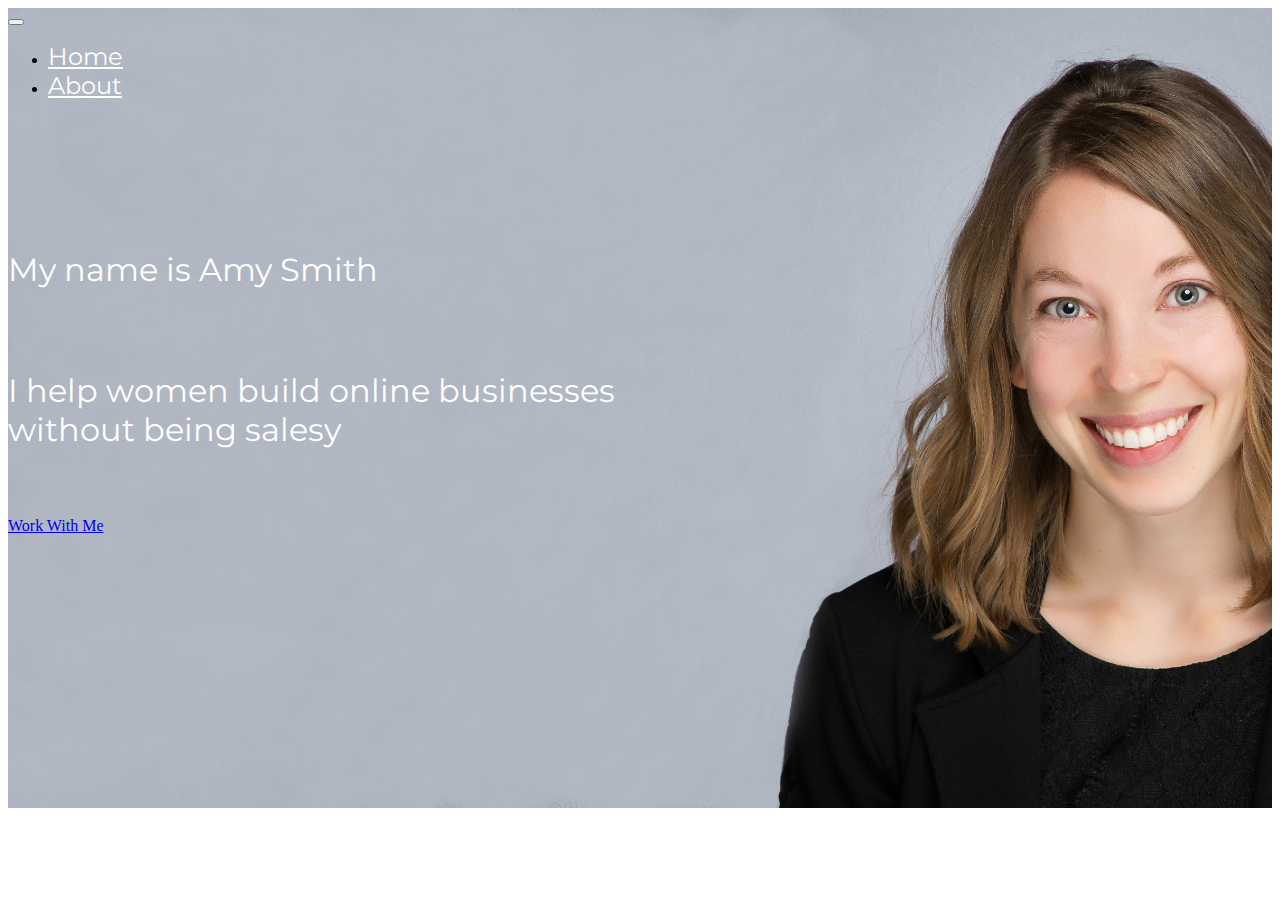
<file: index.html>
<!DOCTYPE html>
<html lang="en">
<head>
    <meta charset="UTF-8">
    <meta name="viewport" content="width=device-width, initial-scale=1.0">
    <link href="https://cdn.jsdelivr.net/npm/bootstrap@5.0.0-beta1/dist/css/bootstrap.min.css" rel="stylesheet" integrity="sha384-giJF6kkoqNQ00vy+HMDP7azOuL0xtbfIcaT9wjKHr8RbDVddVHyTfAAsrekwKmP1" crossorigin="anonymous">
    <link rel="preconnect" href="https://fonts.gstatic.com">
<link href="https://fonts.googleapis.com/css2?family=Montserrat:ital,wght@1,200&display=swap" rel="stylesheet">
    <link rel="stylesheet" href="index.css">
    <title>Document</title>
</head>
<body>
    <section class="top">
    <nav class="navbar navbar-expand-lg navbar-light bg-transparent">
        <div class="container-fluid">
          
          <button class="navbar-toggler" type="button" data-bs-toggle="collapse" data-bs-target="#navbarSupportedContent" aria-controls="navbarSupportedContent" aria-expanded="false" aria-label="Toggle navigation">
            <span class="navbar-toggler-icon"></span>
          </button>
          <div class="collapse navbar-collapse" id="navbarSupportedContent">
            <ul class="navbar-nav me-auto mb-2 mb-lg-0">
              <li class="nav-item">
                <a class="nav-link active" aria-current="page" href="#">Home</a>
              </li>
              <li class="nav-item">
                <a class="nav-link" href="about.html">About</a>
              </li>
              
              
            </ul>
            
          </div>
        </div>
      </nav>
      
      <div class="row header-row">
          <div class="col-md-6 text-center">
              <p class="header ">My name is Amy Smith</p>
              <br>
              <p class="header">I help women build online businesses <br>
                without being salesy</p>
                <br>
                <br>
                <a href="workwithme.html" class="btn btn-light btn-lg">Work With Me</a>

          </div>
         
          

          
      </div>
      
    </section>
    <script src="https://cdn.jsdelivr.net/npm/bootstrap@5.0.0-beta1/dist/js/bootstrap.bundle.min.js" integrity="sha384-ygbV9kiqUc6oa4msXn9868pTtWMgiQaeYH7/t7LECLbyPA2x65Kgf80OJFdroafW" crossorigin="anonymous"></script>
</body>
</html>
</file>
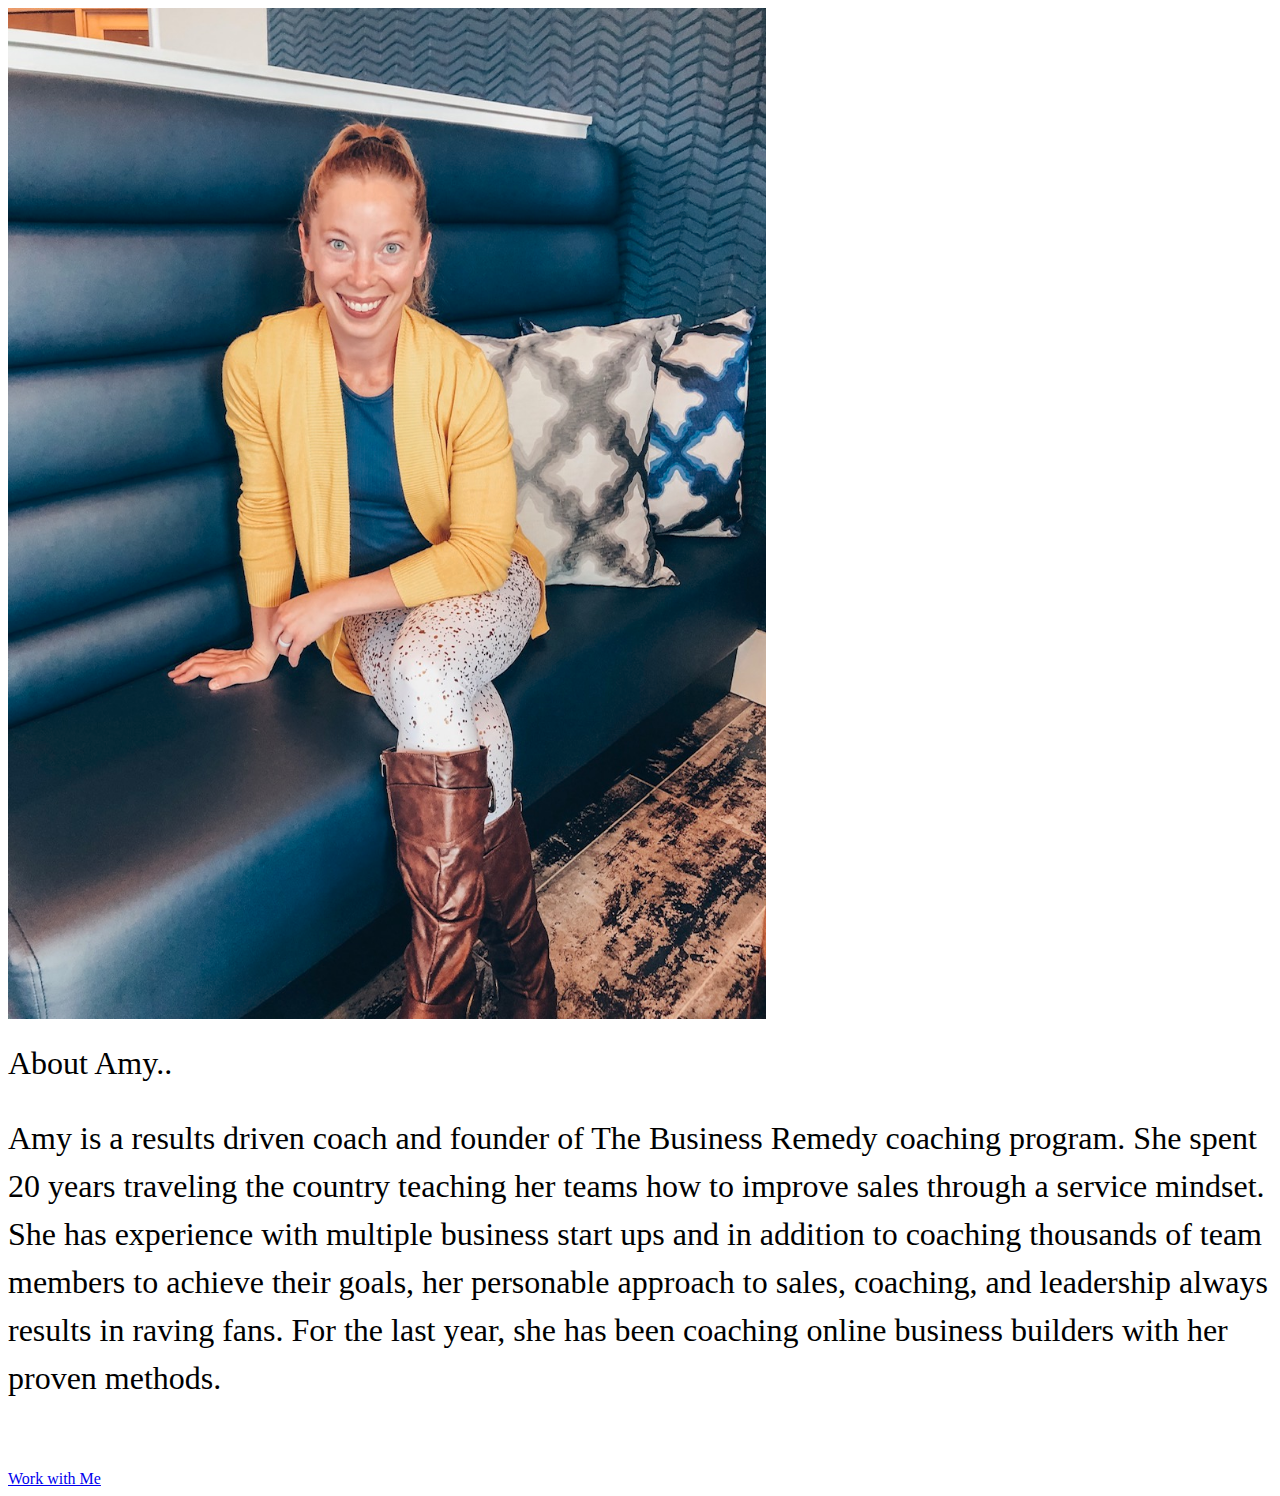
<file: about.html>
<!DOCTYPE html>
<html lang="en">
<head>
    <meta charset="UTF-8">
    <meta name="viewport" content="width=device-width, initial-scale=1.0">
    <link href="https://cdn.jsdelivr.net/npm/bootstrap@5.0.0-beta1/dist/css/bootstrap.min.css" rel="stylesheet" integrity="sha384-giJF6kkoqNQ00vy+HMDP7azOuL0xtbfIcaT9wjKHr8RbDVddVHyTfAAsrekwKmP1" crossorigin="anonymous">
    <link rel="preconnect" href="https://fonts.gstatic.com">
<link href="https://fonts.googleapis.com/css2?family=Montserrat:ital,wght@1,200&display=swap" rel="stylesheet">
    <link rel="stylesheet" href="index.css">
</head>
<body>
    <section>
        <div class="container">
            <div class="row">
                <div class="mt-5 col-md-6 text-center">
                    <img class="amy-about mt-5 img-fluid" src="Amy - White Stay Gold.jpg" alt="">
                </div>
                <div class="col-md-6 text-center">
                    <h1 class="about-header text-center mt-5">About Amy..</h1>
                    <p class="text-center mt-3 about-text">Amy is a results driven coach and founder of The Business Remedy coaching program. She spent 20 years traveling the country teaching her teams how to improve sales through a service mindset. She has experience with multiple business start ups and in addition to coaching thousands of team members to achieve their goals, her personable approach to sales, coaching, and leadership always results in raving fans. For the last year, she has been coaching online business builders with her proven methods.</p>
                    <br><br>
                    <a class="btn btn-light"href="workwithme.html">Work with Me</a>
                </div>
            </div>
        </div>
        </div>
    </section>
    
</body>
</html>
</file>
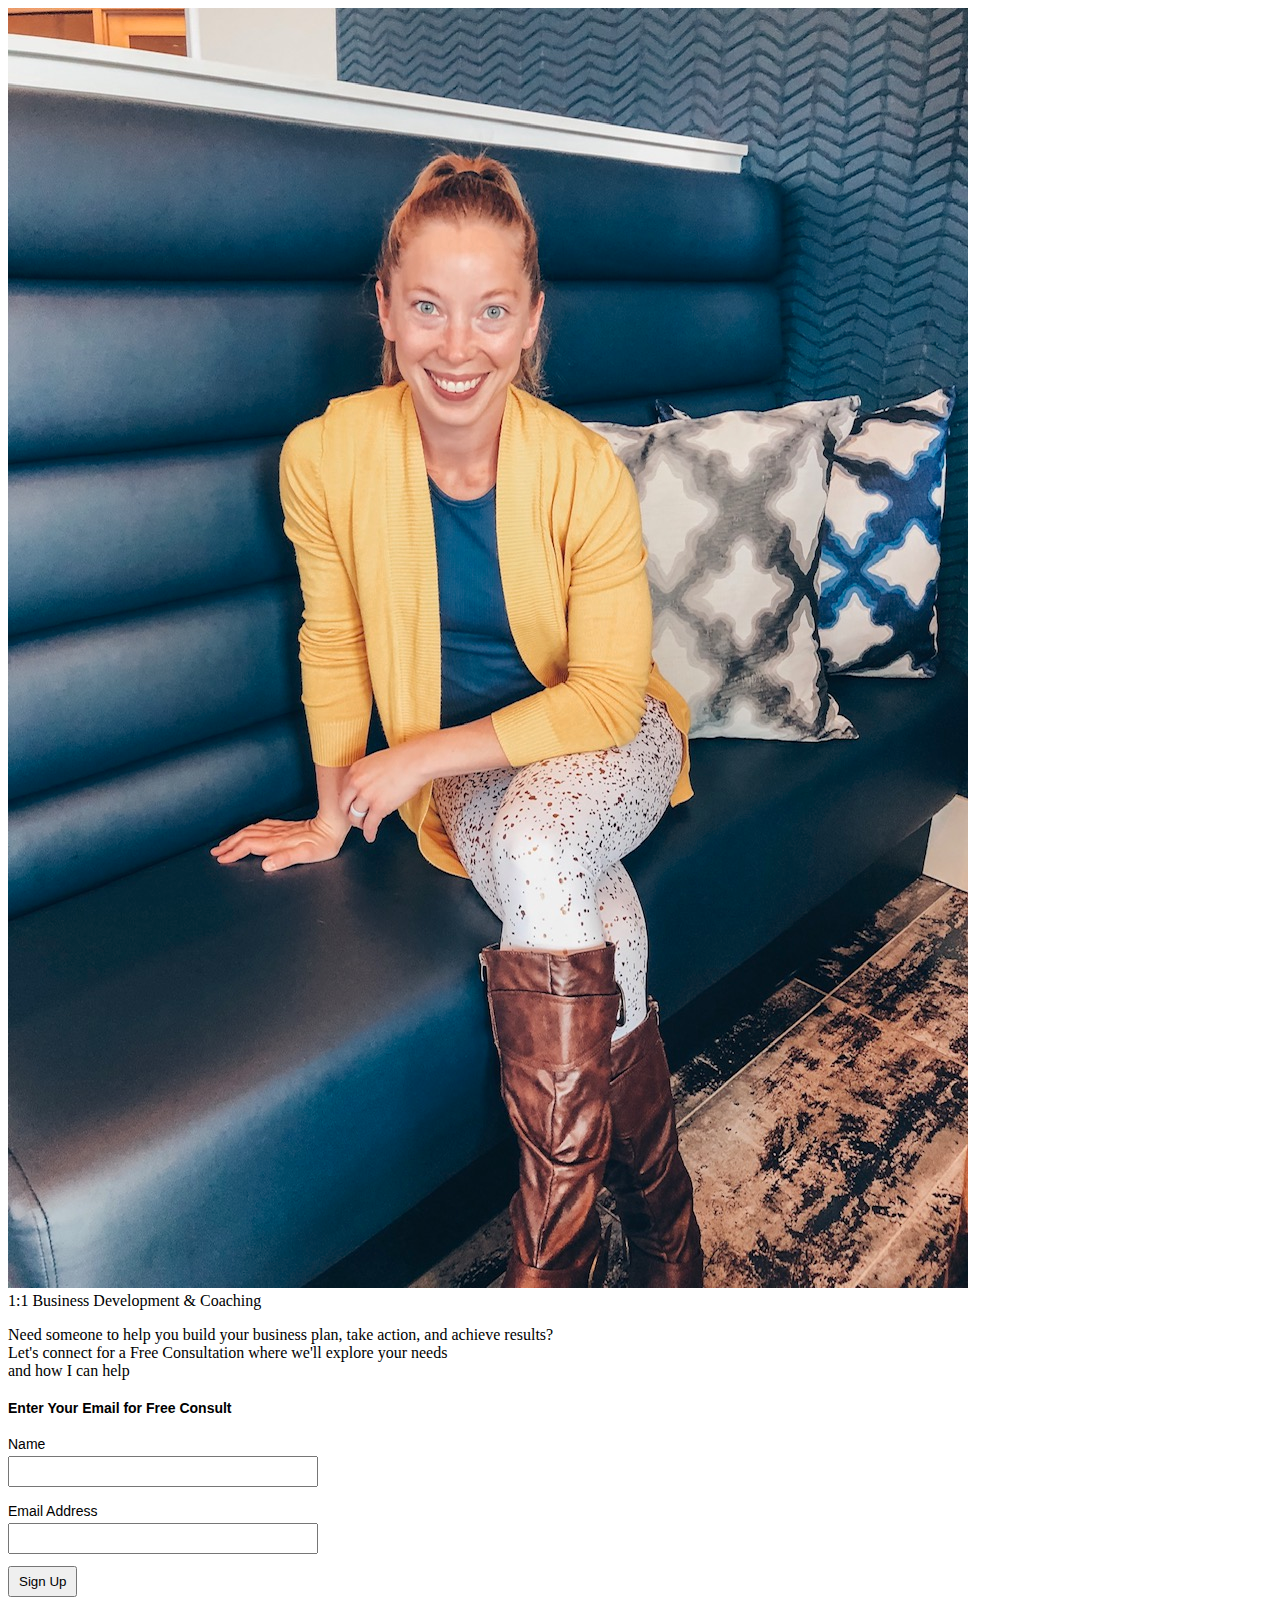
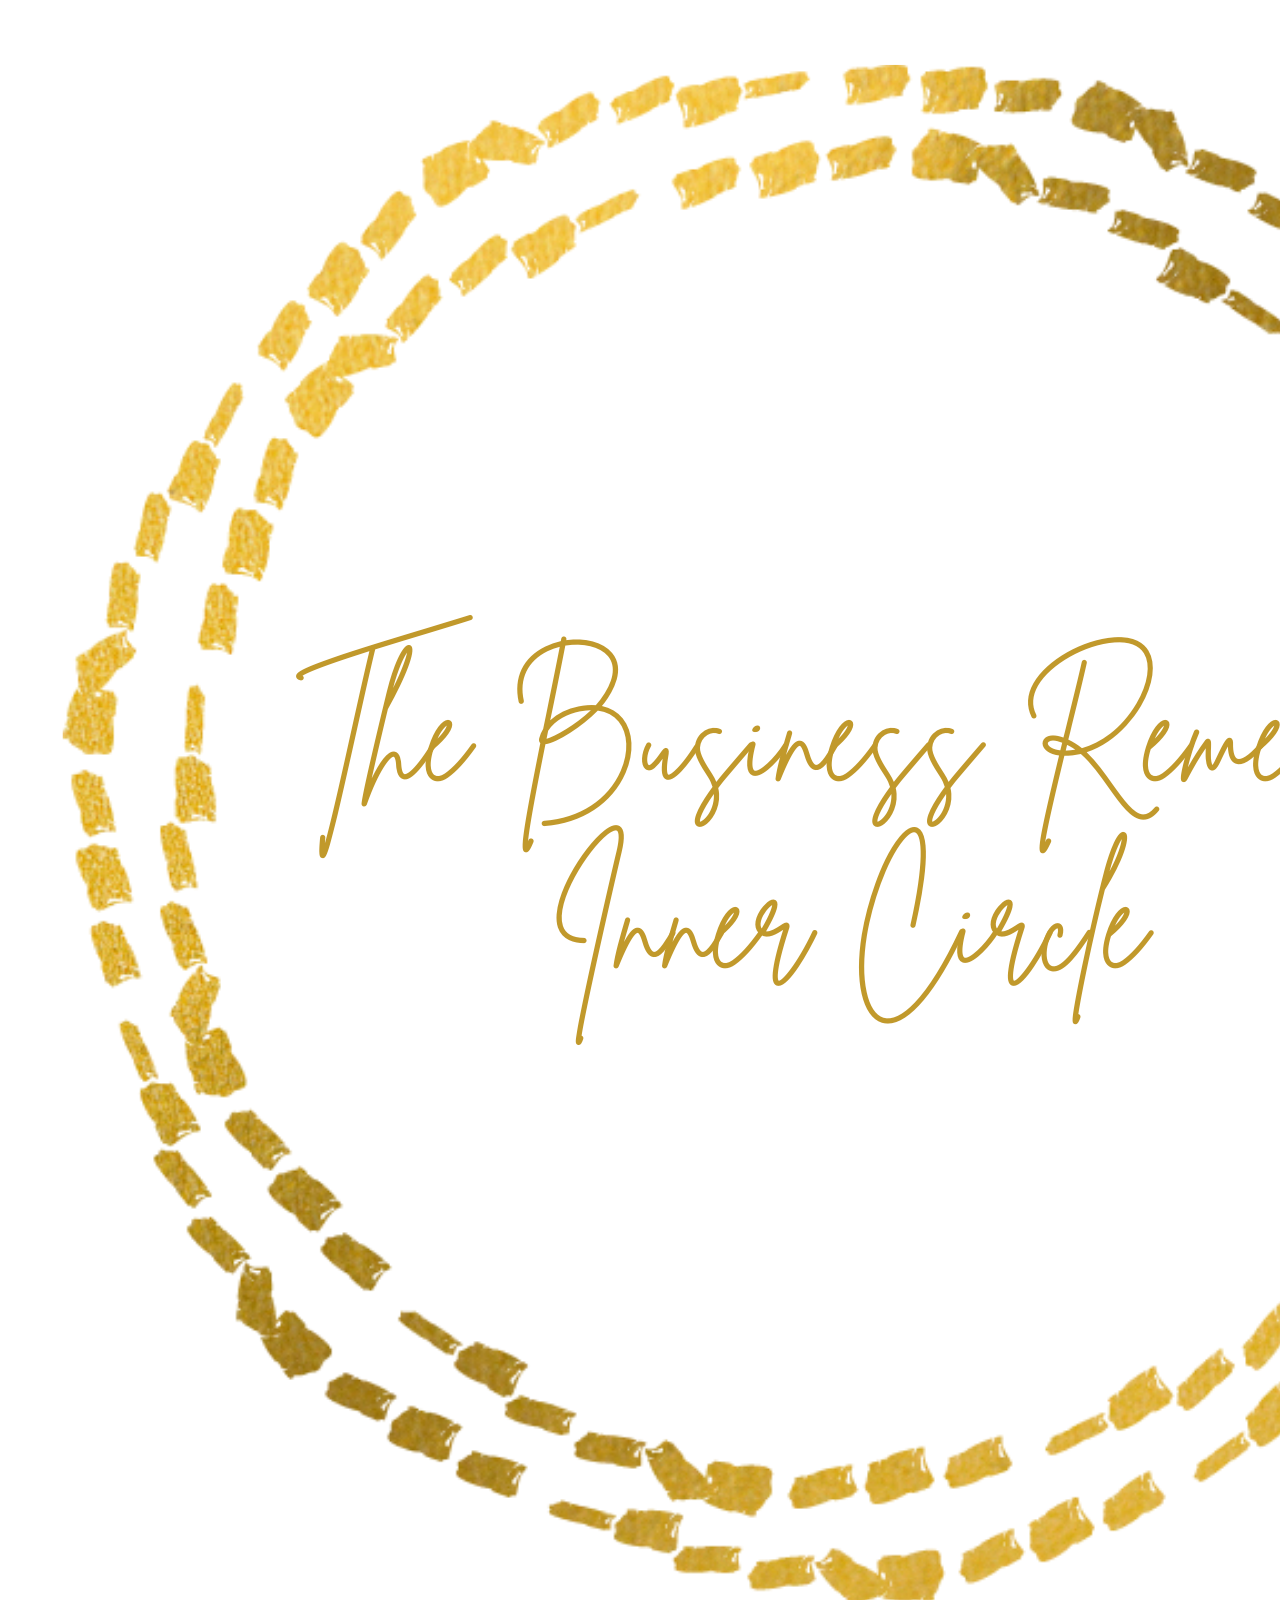
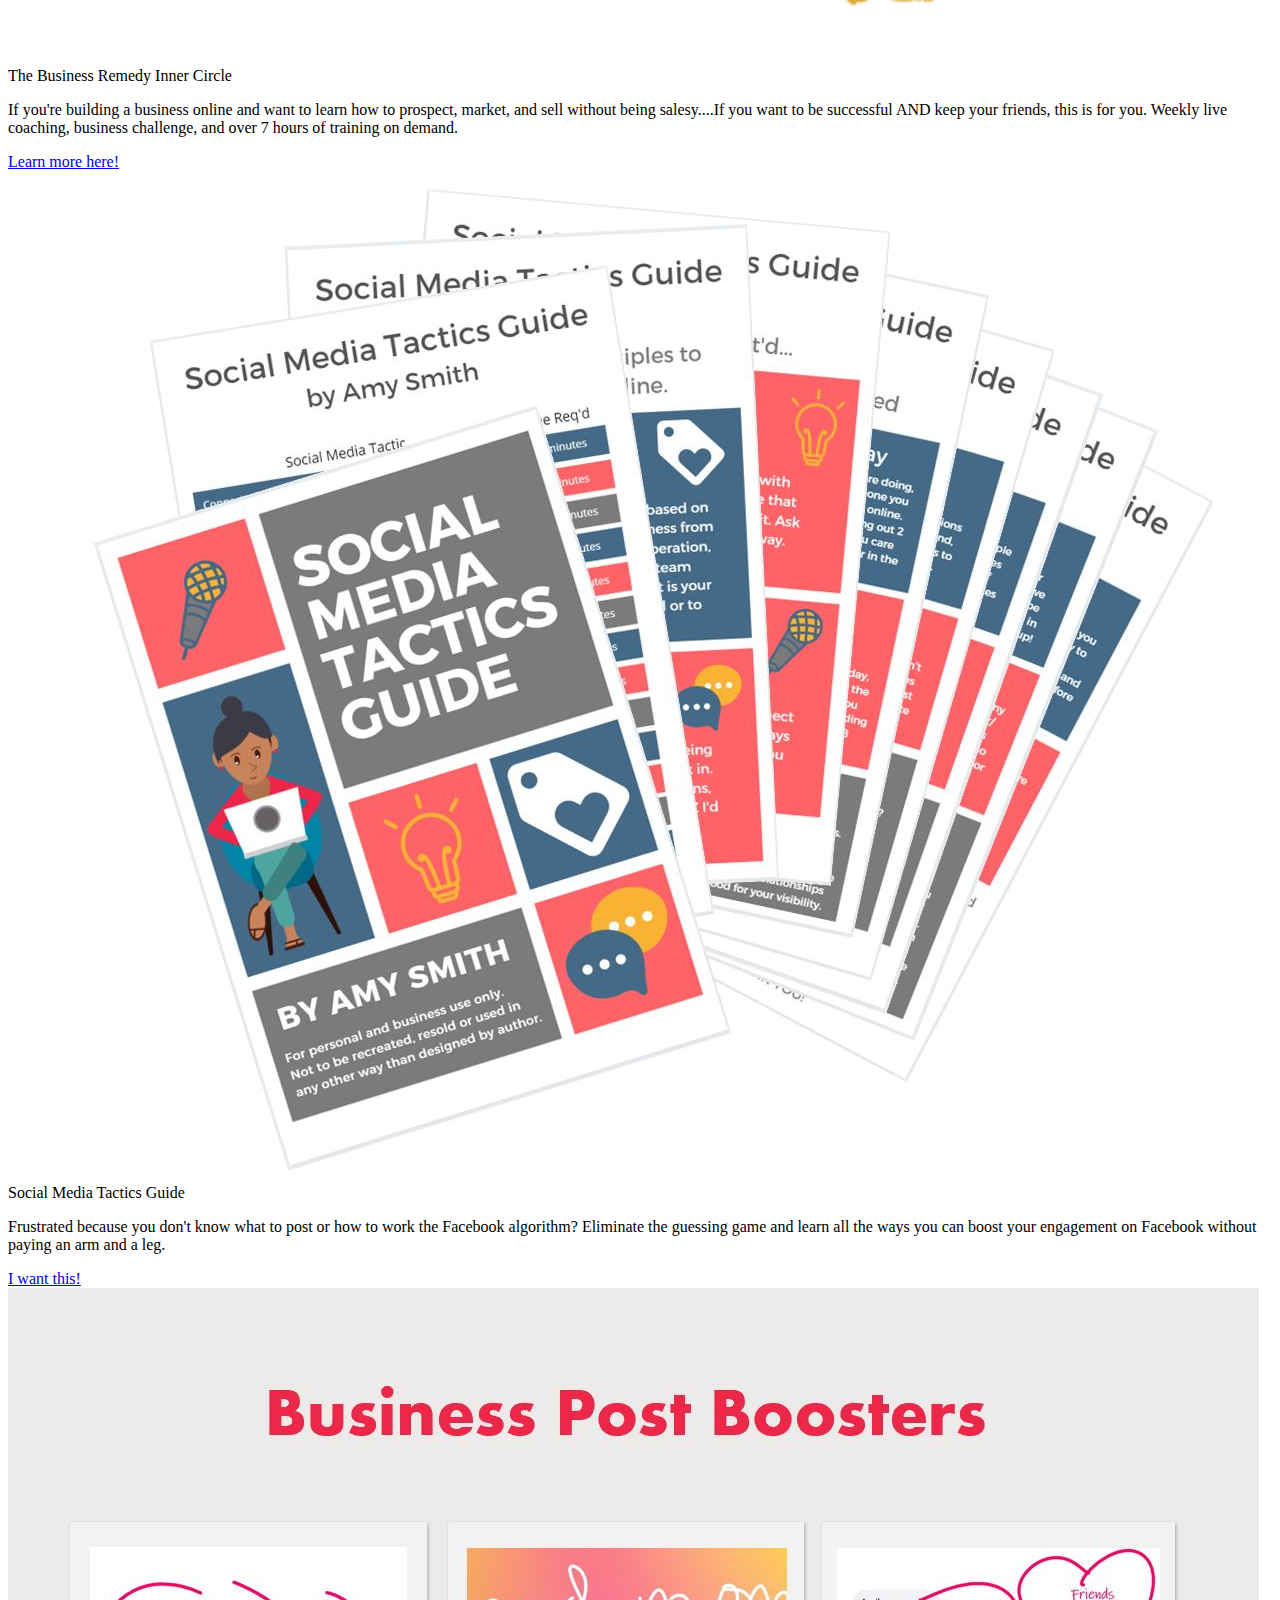
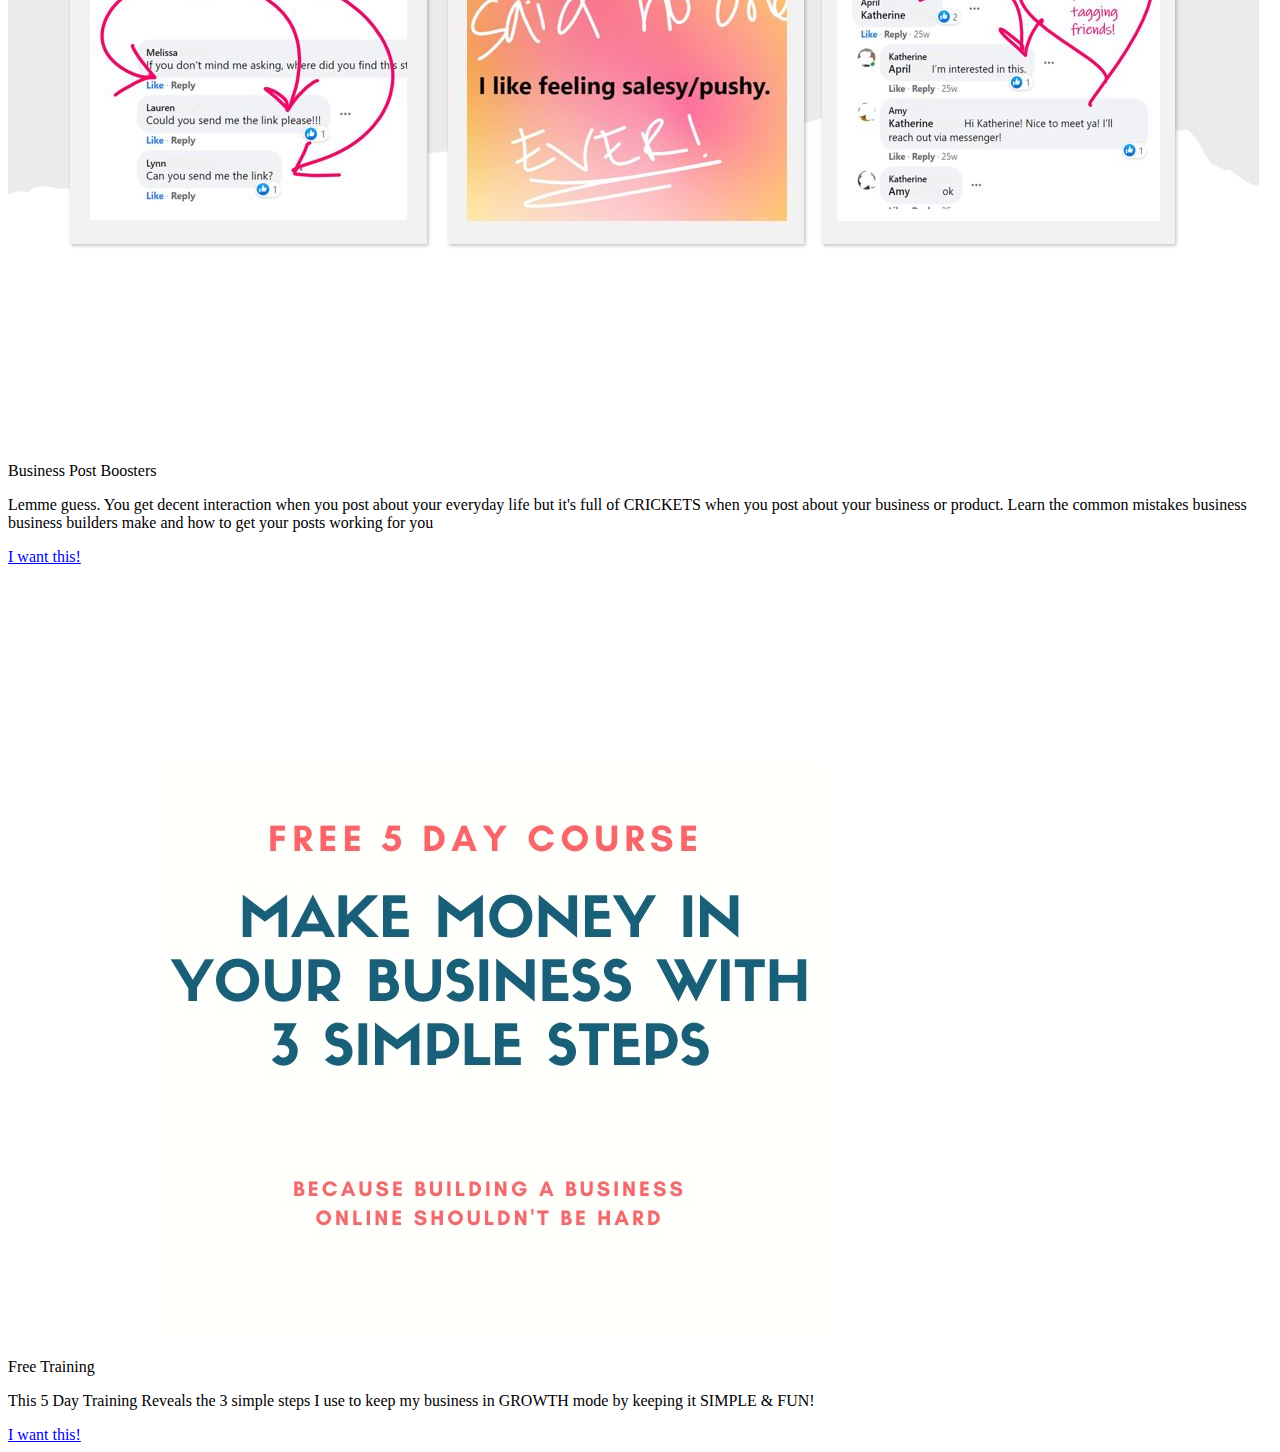
<file: workwithme.html>
<!DOCTYPE html>
<html lang="en">
<head>
    <meta charset="UTF-8">
    <meta name="viewport" content="width=device-width, initial-scale=1.0">
    <link href="https://cdn.jsdelivr.net/npm/bootstrap@5.0.0-beta1/dist/css/bootstrap.min.css" rel="stylesheet" integrity="sha384-giJF6kkoqNQ00vy+HMDP7azOuL0xtbfIcaT9wjKHr8RbDVddVHyTfAAsrekwKmP1" crossorigin="anonymous">
    <link rel="preconnect" href="https://fonts.gstatic.com">
<link href="https://fonts.googleapis.com/css2?family=Montserrat:ital,wght@1,200&display=swap" rel="stylesheet">
    <link rel="stylesheet" href="index.css">
    <title>Document</title>
    <style>
        #drip-ef-390239747 { font: .875rem/1.5rem sans-serif; width: 100%; }
        #drip-ef-390239747 h3 { font-size: 1.125rem; margin: 0 0 .375rem; }
        #drip-ef-390239747 > div { margin-bottom: .75rem; }
        #drip-ef-390239747 fieldset { border: none; margin: 0; padding: 0; }
        #drip-ef-390239747 legend { margin: 0; padding: 0; }
        #drip-ef-390239747 input[type="email"],
        #drip-ef-390239747 input[type="number"],
        #drip-ef-390239747 input[type="tel"],
        #drip-ef-390239747 input[type="text"] { margin: 0; padding: .375rem .5625rem; width: 100%; }
        #drip-ef-390239747 input[type="checkbox"],
        #drip-ef-390239747 input[type="radio"] { margin: .1875rem .1875rem 0 0; padding: 0; }
        #drip-ef-390239747 input[type="submit"] { margin: 0; padding: .375rem .5625rem; }
      </style>
</head>
<body>
    <div class="section mt-5">
    <div class="container">
    <div class="row md-4">
        <div class="col-md-2 text-center">
        <img class="img-fluid" src="Amy - White Stay Gold.jpg" alt="">
    </div>
    
    <div class="col-md-8 text-center">
        <div class="h1">
            1:1 Business Development & Coaching 
        </div>
        <p class="">
            Need someone to help you build your business plan, take action, and achieve results? <br>
            Let's connect for a Free Consultation where we'll explore your needs <br>
            and how I can help
        </p>
        
        <div class="row justify-content-center">
            
                <div class="card" style="width: 18rem">
                    <div class="card-body">
                        <form action="https://www.getdrip.com/forms/390239747/submissions" method="post" data-drip-embedded-form="390239747" id="drip-ef-390239747">
                            <div data-drip-attribute="description"><strong>Enter Your Email for Free Consult</strong></div>
                          
                            
                            <div>
                                <label for="drip-first-name">Name</label><br>
                                <input type="text" id="drip-first-name" name="fields[first_name]" value="">
                            </div>
                          
                            <div>
                                <label for="drip-email">Email Address</label><br>
                                <input type="email" id="drip-email" name="fields[email]" value="">
                            </div>
                          
                          
                            <div style="display: none;" aria-hidden="true">
                              <label for="website">Website</label><br>
                              <input type="text" id="website" name="website" tabindex="-1" autocomplete="false" value="">
                            </div>
                            
                            <div>
                              <input type="submit" value="Sign Up" data-drip-attribute="sign-up-button">
                            </div>
                          </form>
                          
                    </div>
                  </div>
            
        </div>
            
     
    
    </div>
</div>
<div class="section mt-5">
    <div class="container">
    <div class="row md-4">
        <div class="col-md-2 text-center">
        <img class="img-fluid" src="logo.png" alt="">
    </div>
    
    <div class="col-md-8 text-center">
        <div class="h1">
            The Business Remedy Inner Circle
        </div>
        <p>
            If you're building a business online and want to learn how to prospect, market, and sell
            without being salesy....If you want to be successful AND keep your friends, this is for you.
            Weekly live coaching, business challenge, and over 7 hours of training on demand.
        </p>
        <a class="btn btn-secondary" href="https://amysmithcoaching.github.io/innercircle/">Learn more here!</a>
    </div>
</div>
</div>
<div class="section mt-5">
    <div class="container">
    <div class="row md-4">
        <div class="col-md-2 text-center">
        <img class="img-fluid" src="guide_photo.jpg" alt="">
    </div>
    
    <div class="col-md-8 text-center">
        <div class="h1">
            Social Media Tactics Guide
        </div>
        <p>
            Frustrated because you don't know what to post or how to work the Facebook 
            algorithm? Eliminate the guessing game and learn all the ways you can boost your
            engagement on Facebook without paying an arm and a leg. 
        </p>
        <a class="btn btn-secondary" href="https://amysmithcoaching.github.io/socialmediatactics/">I want this!</a>
    </div>
</div>
</div>

<div class="section mt-5">
    <div class="container">
    <div class="row md-4">
        <div class="col-md-2 text-center">
        <img class="img-fluid" src="Businesspostbooster.jpg" alt="">
    </div>
    
    <div class="col-md-8 text-center">
        <div class="h1">
            Business Post Boosters
        </div>
        <p>
            Lemme guess.  You get decent interaction when you post about your everyday life 
            but it's full of CRICKETS when you post about your business or product.
            Learn the common mistakes business business builders make and how to get your posts
            working for you 
        </p>
        <a class="btn btn-secondary" href="https://amysmithcoaching.github.io/businesspostthatsellsecondversion/">I want this!</a>
    </div>
</div>
</div>
<div class="section mt-5 mb-5">
    <div class="container">
    <div class="row md-4">
        <div class="col-md-2 text-center">
        <img class="img-fluid" src="free.jpg" alt="">
    </div>
    
    <div class="col-md-8 text-center">
        <div class="h1">
            Free Training
        </div>
        <p>
            This 5 Day Training Reveals the 3 simple steps I use to keep
            my business in GROWTH mode by keeping it SIMPLE & FUN!
        </p>
        <a class="btn btn-secondary" href="https://amysmithcoaching.github.io/5daytraining/">I want this!</a>
    </div>
</div>
</div>
</body>
</html>
</file>
<file: index.css>
.top {
    background-image: url(Amy_Smith_background.jpg);
    background-size: cover;
    height: 800px
}

.header {
    color: black
}

.navbar-light .navbar-nav .nav-link {
    color: white;
    font-family: 'Montserrat', sans-serif;
    font-size: 1.5rem;
}

.navbar-light .navbar-nav .nav-link.active, .navbar-light .navbar-nav .show>.nav-link {
    color:white;
    font-family: 'Montserrat', sans-serif;
    font-size: 1.5rem;
}

.header {
    color:white;
    font-family: 'Montserrat', sans-serif;
    font-size: 2rem;
}

.header-row {
    margin-top: 150px;
}

.explanation {
    padding-left: 100px;
}

.about-text {
    font-size: 2rem;
    line-height: 1.5;
    font-weight: 100;
}

.about-header {
    font-weight: 300;
}

.amy-about {
    width: 60%;
    height:auto
}
</file>
